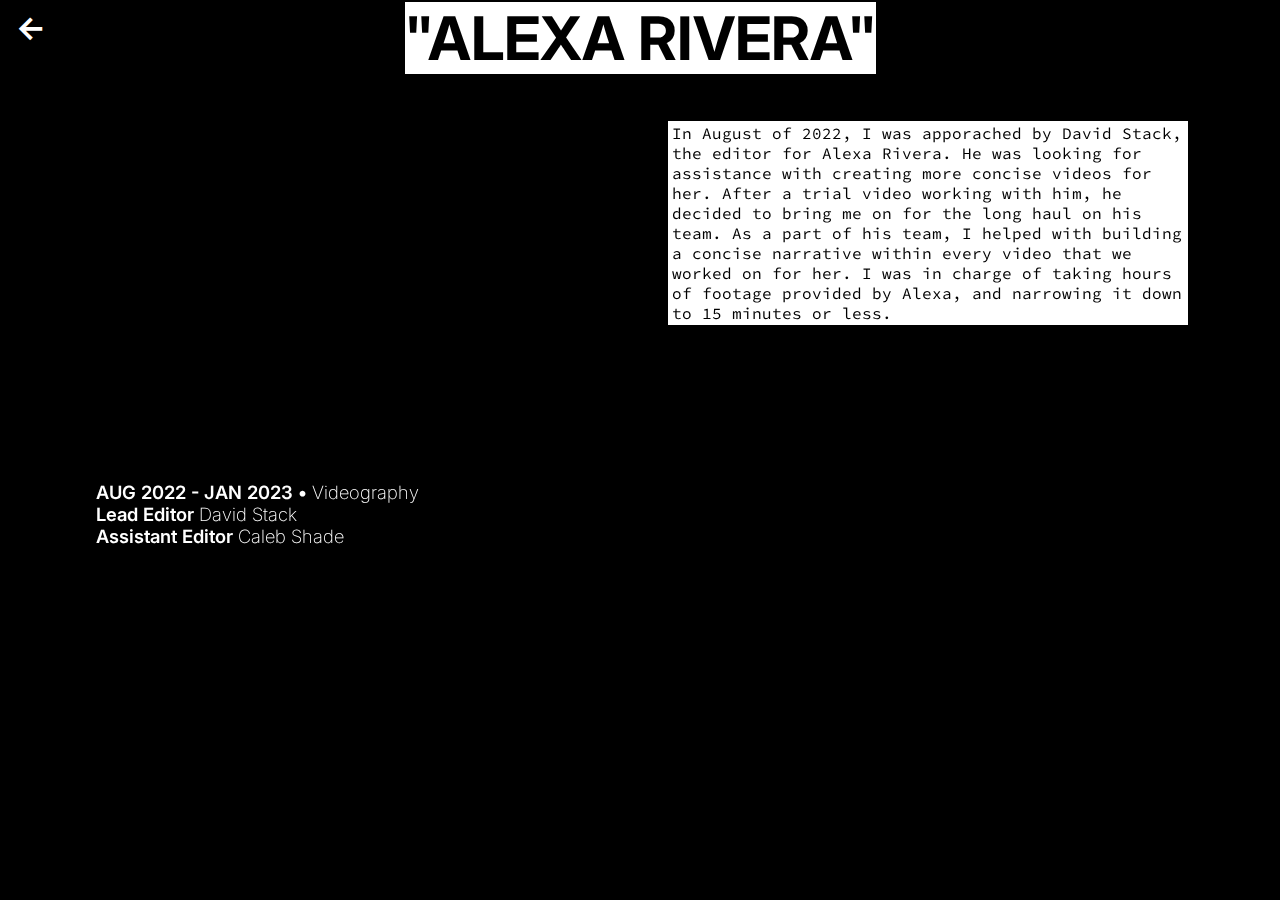
<file: pages/alexarivera.html>
<!DOCTYPE html>
<html lang="en">
<head>
    <meta charset="UTF-8">
    <meta http-equiv="X-UA-Compatible" content="IE=edge">
    <meta name="viewport" content="width=device-width, initial-scale=1.0">
        <!--Imports the font for website-->
        <link rel="preconnect" href="https://fonts.googleapis.com" />
        <link rel="preconnect" href="https://fonts.gstatic.com" crossorigin />
        <link
          href="https://fonts.googleapis.com/css2?family=Inter:wght@200;300;500;600&family=Source+Code+Pro&display=swap"
          rel="stylesheet"
        />
    
        <link rel="stylesheet" href="../style.css" />
    
    <title>CS - Alexa Rivera</title>
</head>
<body style="background-color: black;">
    <div style="position:absolute;" class="back">
        <h1 style="color:white;padding: 8px 16px;"><a href="../index.html" style="color:white;text-decoration: none;">&larr;</a></h1>
    </div>
    <div class="clientHeader">
        <h1 class="clientHeaderText">
        "ALEXA RIVERA"
        </h1>
    </div>
    <div class="clientBodyContainer">
        <iframe class="mainVideo" src="https://www.youtube.com/embed/aay3WI3MLmg" title="Minecraft LUCKY BLOCK Race" frameborder="0" allow="accelerometer; autoplay; clipboard-write; encrypted-media; gyroscope; picture-in-picture; web-share" allowfullscreen></iframe>
        <p class="clientBodyText bodyText">
            In August of 2022, I was apporached by David Stack, the editor for Alexa Rivera. He was looking for assistance with creating more concise videos for her. After a trial video working with him, he decided to bring me on for the long haul on his team. As a part of his team, I helped with building a concise narrative within every video that we worked on for her. I was in charge of taking hours of footage provided by Alexa, and narrowing it down to 15 minutes or less.
        </p>
        </div>
        <div class="extraInfoContainer">
            <p class="descText" style="color: white; font-weight: 600">
                AUG 2022 - JAN 2023 &bull;
                <span style="font-weight: 200">Videography</span><br>
                Lead Editor <span class="linkedinLink" style="font-weight: 200;"><a href="https://www.linkedin.com/in/david-stack-b3ab4a17a/" target="_blank" style="color:white;text-decoration: none;">David Stack</a></span><br>
                Assistant Editor <span class="linkedinLink" style="font-weight: 200;"><a href="https://www.linkedin.com/in/caleb-shade/" target="_blank" style="color:white;text-decoration: none;">Caleb Shade</a></span>
                </p>
        </div>
    <div class="clientExamplesContainer">
        <iframe class="displayVideo" src="https://www.youtube.com/embed/d9KrohsROpI" title="Minecraft Parkour Race" frameborder="0" allow="accelerometer; autoplay; clipboard-write; encrypted-media; gyroscope; picture-in-picture; web-share" allowfullscreen></iframe>
        <iframe class="displayVideo" src="https://www.youtube.com/embed/a9codZPpPUs" title="Minecraft, But Lava Rises Every Second..." frameborder="0" allow="accelerometer; autoplay; clipboard-write; encrypted-media; gyroscope; picture-in-picture; web-share" allowfullscreen></iframe>
        <iframe class="displayVideo" src="https://www.youtube.com/embed/X0gFE0nf2Os" title="Minecraft BATTLEDOME" frameborder="0" allow="accelerometer; autoplay; clipboard-write; encrypted-media; gyroscope; picture-in-picture; web-share" allowfullscreen></iframe>
        <iframe class="displayVideo" src="https://www.youtube.com/embed/VvPXx1_CANU" title="Minecraft HUNGER GAMES" frameborder="0" allow="accelerometer; autoplay; clipboard-write; encrypted-media; gyroscope; picture-in-picture; web-share" allowfullscreen></iframe>
    </div>
</body>
</html>
</file>
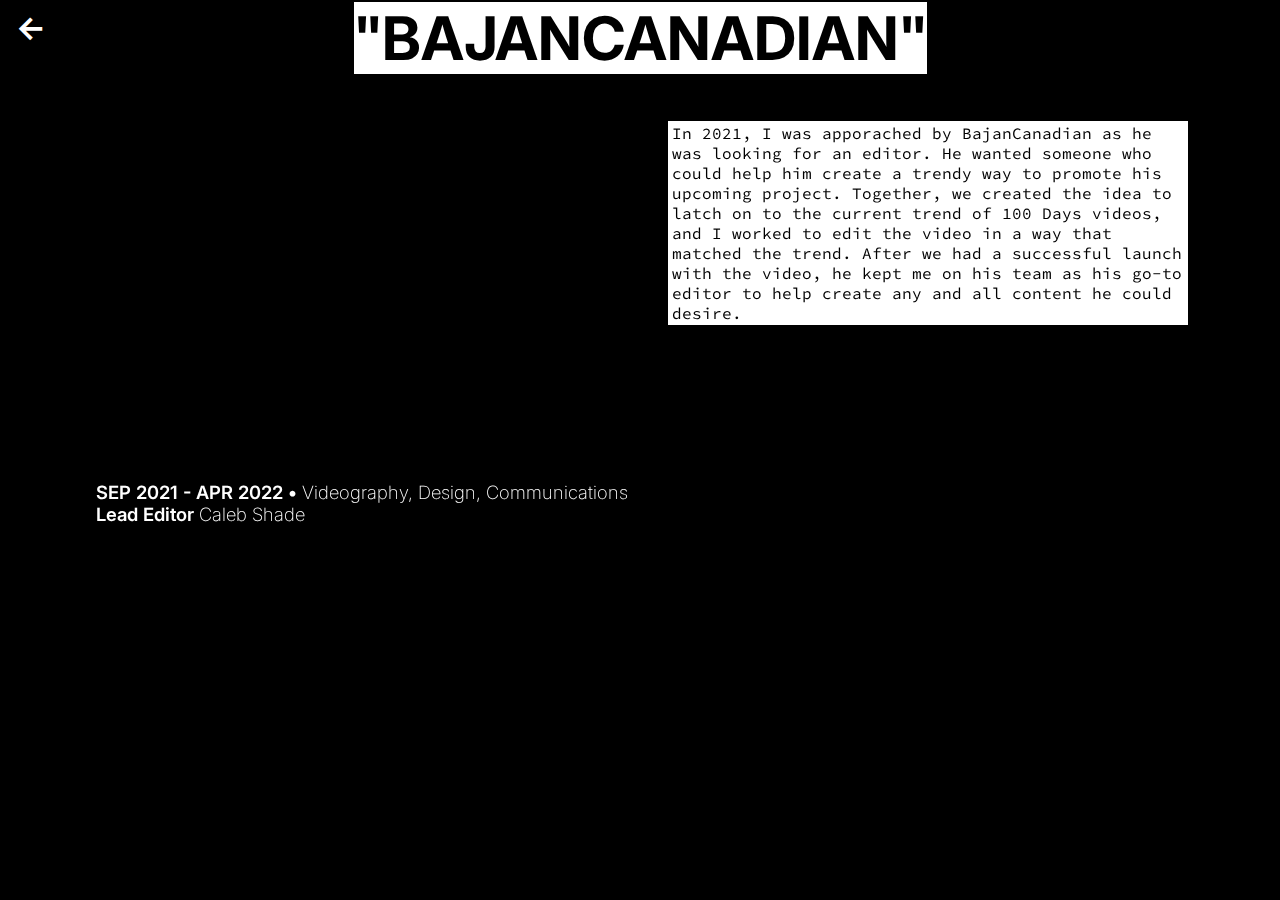
<file: pages/bajancanadian.html>
<!DOCTYPE html>
<html lang="en">
<head>
    <meta charset="UTF-8">
    <meta http-equiv="X-UA-Compatible" content="IE=edge">
    <meta name="viewport" content="width=device-width, initial-scale=1.0">
        <!--Imports the font for website-->
        <link rel="preconnect" href="https://fonts.googleapis.com" />
        <link rel="preconnect" href="https://fonts.gstatic.com" crossorigin />
        <link
          href="https://fonts.googleapis.com/css2?family=Inter:wght@200;300;500;600&family=Source+Code+Pro&display=swap"
          rel="stylesheet"
        />
    
        <link rel="stylesheet" href="../style.css" />
    
    <title>CS - BajanCanadian</title>
</head>
<body style="background-color: black;">
    <div style="position:absolute;" class="back">
        <h1 style="color:white;padding: 8px 16px;"><a href="../index.html" style="color:white;text-decoration: none;">&larr;</a></h1>
    </div>
    <div class="clientHeader">
        <h1 class="clientHeaderText">
        "BAJANCANADIAN"
        </h1>
    </div>
    <div class="clientBodyContainer">
        <iframe class="mainVideo" src="https://www.youtube.com/embed/6BTFG2RXUH8" title="Minecraft LUCKY BLOCK Race" frameborder="0" allow="accelerometer; autoplay; clipboard-write; encrypted-media; gyroscope; picture-in-picture; web-share" allowfullscreen></iframe>
        <p class="clientBodyText bodyText">
            In 2021, I was apporached by BajanCanadian as he was looking for an editor. He wanted someone who could help him create a trendy way to promote his upcoming project. Together, we created the idea to latch on to the current trend of 100 Days videos, and I worked to edit the video in a way that matched the trend. After we had a successful launch with the video, he kept me on his team as his go-to editor to help create any and all content he could desire.
        </p>
        </div>
        <div class="extraInfoContainer">
            <p class="descText" style="color: white; font-weight: 600">
                SEP 2021 - APR 2022 &bull;
                <span style="font-weight: 200"
                  >Videography, Design, Communications</span
                ><br>
                Lead Editor <span class="linkedinLink" style="font-weight: 200;"><a href="https://www.linkedin.com/in/caleb-shade/" target="_blank" style="color:white;text-decoration: none;">Caleb Shade</a></span>
                </p>
        </div>
    <div class="clientExamplesContainer">
        <iframe class="displayVideo" src="https://www.youtube.com/embed/_c5T5c-Ioe4" title="Minecraft Parkour Race" frameborder="0" allow="accelerometer; autoplay; clipboard-write; encrypted-media; gyroscope; picture-in-picture; web-share" allowfullscreen></iframe>
        <iframe class="displayVideo" src="https://www.youtube.com/embed/s2Zw_vAUCuU" title="Minecraft, But Lava Rises Every Second..." frameborder="0" allow="accelerometer; autoplay; clipboard-write; encrypted-media; gyroscope; picture-in-picture; web-share" allowfullscreen></iframe>
        <iframe class="displayVideo" src="https://www.youtube.com/embed/X6FjnOUpTHg" title="Minecraft BATTLEDOME" frameborder="0" allow="accelerometer; autoplay; clipboard-write; encrypted-media; gyroscope; picture-in-picture; web-share" allowfullscreen></iframe>
        <iframe class="displayVideo" src="https://www.youtube.com/embed/Z8gl8d-Sv-M" title="Minecraft HUNGER GAMES" frameborder="0" allow="accelerometer; autoplay; clipboard-write; encrypted-media; gyroscope; picture-in-picture; web-share" allowfullscreen></iframe>
    </div>
</body>
</html>
</file>
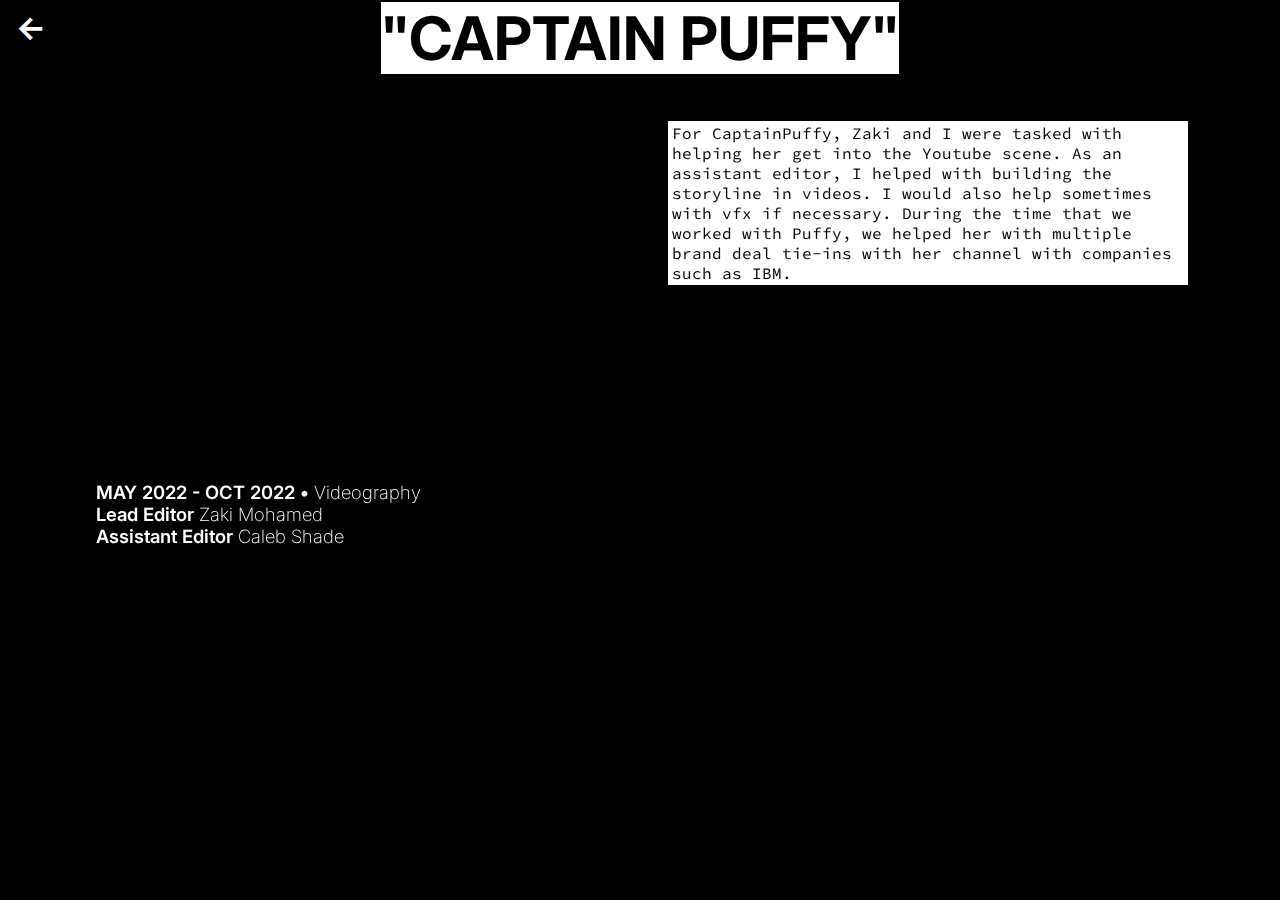
<file: pages/captainpuffy.html>
<!DOCTYPE html>
<html lang="en">
<head>
    <meta charset="UTF-8">
    <meta http-equiv="X-UA-Compatible" content="IE=edge">
    <meta name="viewport" content="width=device-width, initial-scale=1.0">
        <!--Imports the font for website-->
        <link rel="preconnect" href="https://fonts.googleapis.com" />
        <link rel="preconnect" href="https://fonts.gstatic.com" crossorigin />
        <link
          href="https://fonts.googleapis.com/css2?family=Inter:wght@200;300;500;600&family=Source+Code+Pro&display=swap"
          rel="stylesheet"
        />
    
        <link rel="stylesheet" href="../style.css" />
    
    <title>CS - Captain Puffy</title>
</head>
<body style="background-color: black;">
    <div style="position:absolute;" class="back">
        <h1 style="color:white;padding: 8px 16px;"><a href="../index.html" style="color:white;text-decoration: none;">&larr;</a></h1>
    </div>
    <div class="clientHeader">
        <h1 class="clientHeaderText">
        "CAPTAIN PUFFY"
        </h1>
    </div>
    <div class="clientBodyContainer">
        <iframe class="mainVideo" src="https://www.youtube.com/embed/X0jFVS6Od1Q" title="Minecraft LUCKY BLOCK Race" frameborder="0" allow="accelerometer; autoplay; clipboard-write; encrypted-media; gyroscope; picture-in-picture; web-share" allowfullscreen></iframe>
        <p class="clientBodyText bodyText">
            For CaptainPuffy, Zaki and I were tasked with helping her get into the Youtube scene. As an assistant editor, I helped with building the storyline in videos. I would also help sometimes with vfx if necessary. During the time that we worked with Puffy, we helped her with multiple brand deal tie-ins with her channel with companies such as IBM.
        </p>
        </div>
        <div class="extraInfoContainer">
            <p class="descText" style="color: white; font-weight: 600">
                MAY 2022 - OCT 2022 &bull;
                <span style="font-weight: 200">Videography</span><br>
                Lead Editor <span class="linkedinLink" style="font-weight: 200;"><a href="https://www.linkedin.com/in/zaki-mohamed-072149258/" target="_blank" style="color:white;text-decoration: none;">Zaki Mohamed</a></span><br>
                Assistant Editor <span class="linkedinLink" style="font-weight: 200;"><a href="https://www.linkedin.com/in/caleb-shade/" target="_blank" style="color:white;text-decoration: none;">Caleb Shade</a></span>
                </p>
        </div>
    <div class="clientExamplesContainer">
        <iframe class="displayVideo" src="https://www.youtube.com/embed/TzUwCyWSJmc" title="Minecraft Parkour Race" frameborder="0" allow="accelerometer; autoplay; clipboard-write; encrypted-media; gyroscope; picture-in-picture; web-share" allowfullscreen></iframe>
        <iframe class="displayVideo" src="https://www.youtube.com/embed/R7v0eHSlLQA" title="Minecraft, But Lava Rises Every Second..." frameborder="0" allow="accelerometer; autoplay; clipboard-write; encrypted-media; gyroscope; picture-in-picture; web-share" allowfullscreen></iframe>
        <iframe class="displayVideo" src="https://www.youtube.com/embed/7lS1xKz5nDE" title="Minecraft BATTLEDOME" frameborder="0" allow="accelerometer; autoplay; clipboard-write; encrypted-media; gyroscope; picture-in-picture; web-share" allowfullscreen></iframe>
        <iframe class="displayVideo" src="https://www.youtube.com/embed/SeP2pDLilcc" title="Minecraft HUNGER GAMES" frameborder="0" allow="accelerometer; autoplay; clipboard-write; encrypted-media; gyroscope; picture-in-picture; web-share" allowfullscreen></iframe>
    </div>
</body>
</html>
</file>
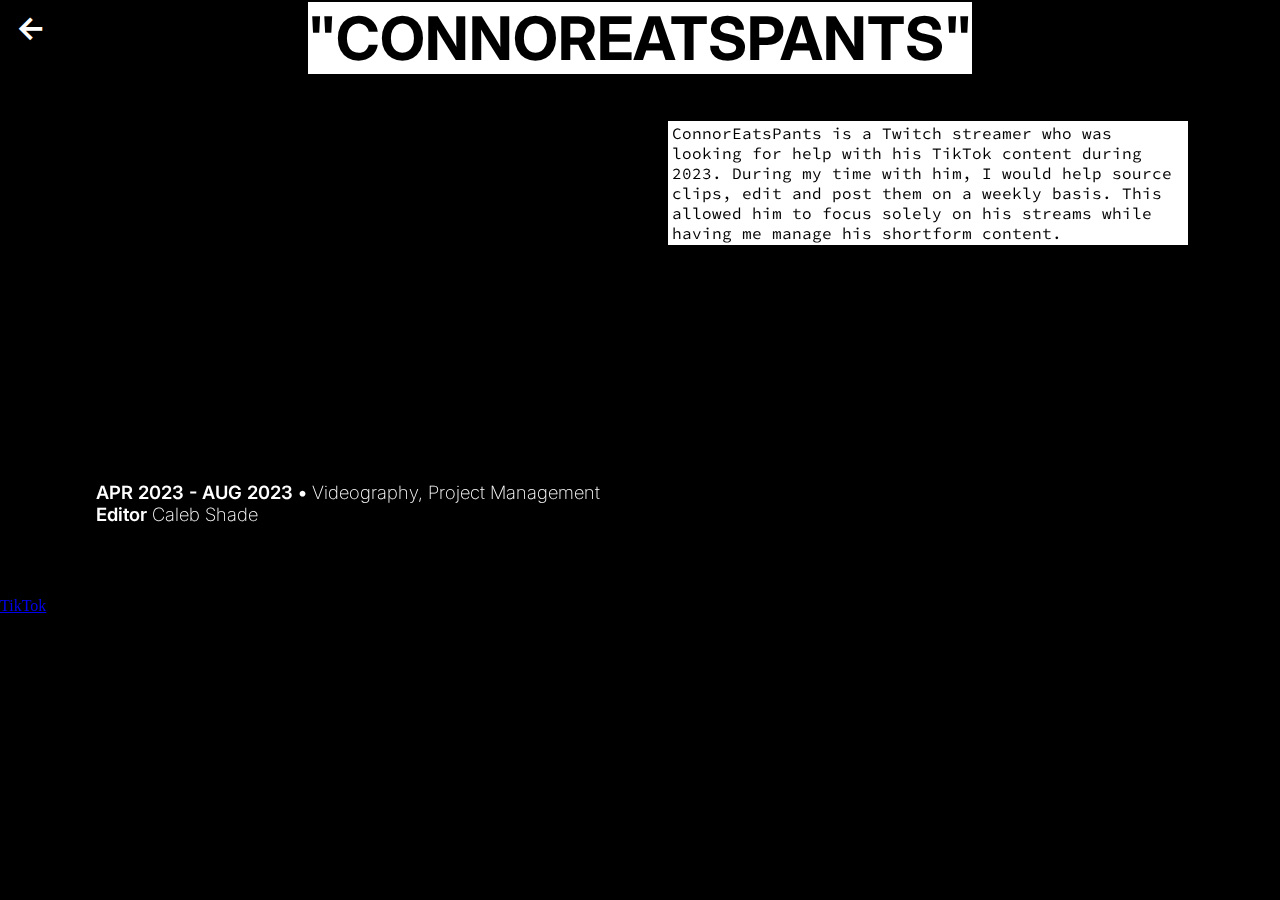
<file: pages/connoreatspants.html>
<!DOCTYPE html>
<html lang="en">
  <head>
    <meta charset="UTF-8" />
    <meta http-equiv="X-UA-Compatible" content="IE=edge" />
    <meta name="viewport" content="width=device-width, initial-scale=1.0" />
    <!--Imports the font for website-->
    <link rel="preconnect" href="https://fonts.googleapis.com" />
    <link rel="preconnect" href="https://fonts.gstatic.com" crossorigin />
    <link
      href="https://fonts.googleapis.com/css2?family=Inter:wght@200;300;500;600&family=Source+Code+Pro&display=swap"
      rel="stylesheet"
    />

    <link rel="stylesheet" href="../style.css" />

    <title>CS - ConnorEatsPants</title>
  </head>
  <body style="background-color: black">
    <div style="position: absolute" class="back">
      <h1 style="color: white; padding: 8px 16px">
        <a href="../index.html" style="color: white; text-decoration: none"
          >&larr;</a
        >
      </h1>
    </div>
    <div class="clientHeader">
      <h1 class="clientHeaderText">"CONNOREATSPANTS"</h1>
    </div>
    <div class="clientBodyContainer">
      <iframe
        class="mainVideo"
        src="https://www.youtube.com/embed/aLJ9C_NFtok"
        title="Connor Tells A Kid That His Dad Is Wrong"
        frameborder="0"
        allow="accelerometer; autoplay; clipboard-write; encrypted-media; gyroscope; picture-in-picture; web-share"
        allowfullscreen
      ></iframe>
      <p class="clientBodyText bodyText">
        ConnorEatsPants is a Twitch streamer who was looking for help with his
        TikTok content during 2023. During my time with him, I would help source
        clips, edit and post them on a weekly basis. This allowed him to focus
        solely on his streams while having me manage his shortform content.
      </p>
    </div>
    <div class="extraInfoContainer">
      <p class="descText" style="color: white; font-weight: 600">
        APR 2023 - AUG 2023 &bull;
        <span style="font-weight: 200">Videography, Project Management</span
        ><br />
        Editor
        <span class="linkedinLink" style="font-weight: 200"
          ><a
            href="https://www.linkedin.com/in/caleb-shade/"
            target="_blank"
            style="color: white; text-decoration: none"
            >Caleb Shade</a
          ></span
        >
      </p>
    </div>
    <div class="clientExamplesContainer">
      <blockquote
        class="tiktok-embed"
        cite="https://www.tiktok.com"
        data-embed-type="curated"
        data-video-id-list="7228068706574716202,7228748979964628267,7239237888444042538,7231304629609565486, 7224564811760176426"
        data-embed-from="embed_page"
        style="max-width: 780px; min-width: 325px"
      >
        <section>
          <a target="_blank" href="https://www.tiktok.com?refer=embed_page"
            >TikTok</a
          >
        </section>
      </blockquote>
      <script async src="https://www.tiktok.com/embed.js"></script>
    </div>
  </body>
</html>
</file>
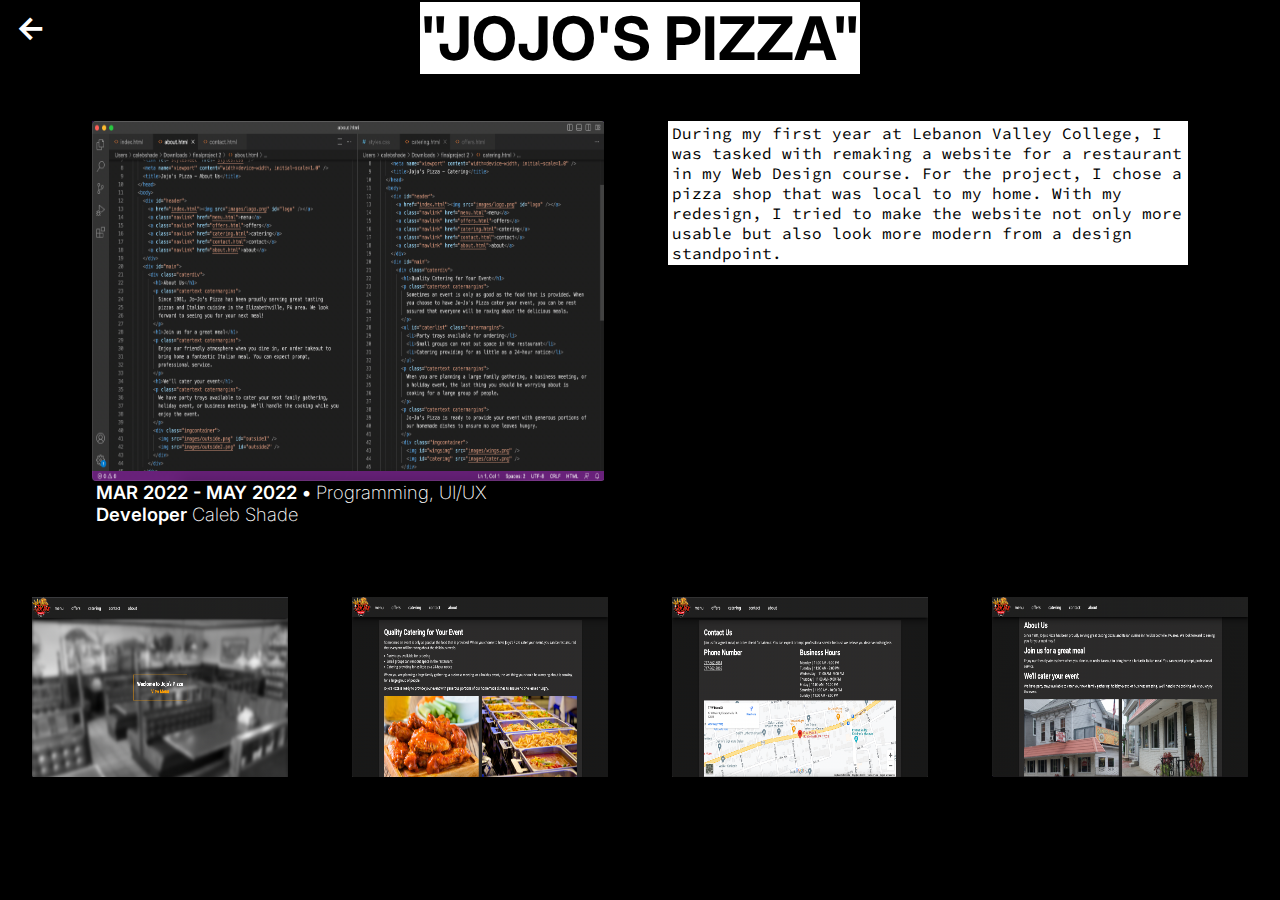
<file: pages/jojos.html>
<!DOCTYPE html>
<html lang="en">
<head>
    <meta charset="UTF-8">
    <meta http-equiv="X-UA-Compatible" content="IE=edge">
    <meta name="viewport" content="width=device-width, initial-scale=1.0">
        <!--Imports the font for website-->
        <link rel="preconnect" href="https://fonts.googleapis.com" />
        <link rel="preconnect" href="https://fonts.gstatic.com" crossorigin />
        <link
          href="https://fonts.googleapis.com/css2?family=Inter:wght@200;300;500;600&family=Source+Code+Pro&display=swap"
          rel="stylesheet"
        />
    
        <link rel="stylesheet" href="../style.css" />
    
    <title>CS - JoJo's Pizza</title>
</head>
<body style="background-color: black;">
    <div style="position:absolute;" class="back">
        <h1 style="color:white;padding: 8px 16px;"><a href="../index.html" style="color:white;text-decoration: none;">&larr;</a></h1>
    </div>
    <div class="clientHeader">
        <h1 class="clientHeaderText">
        "JOJO'S PIZZA"
        </h1>
    </div>
    <div class="clientBodyContainer">
        <img class="mainVideo" src="../assets/j5.png" />
        <p class="clientBodyText bodyText">
            During my first year at Lebanon Valley College, I was tasked with remaking a website for a restaurant in my Web Design course. For the project, I chose a pizza shop that was local to my home. With my redesign, I tried to make the website not only more usable but also look more modern from a design standpoint.
        </p>
        </div>
        <div class="extraInfoContainer">
            <p class="descText" style="font-weight: 600">
                MAR 2022 - MAY 2022 &bull;
                <span style="font-weight: 200"
                  >Programming, UI/UX </span
                ><br>
                Developer <span class="linkedinLink" style="font-weight: 200;"><a href="https://www.linkedin.com/in/caleb-shade/" target="_blank" style="color:white;text-decoration: none;">Caleb Shade</a></span>
                </p>
        </div>
    <div class="clientExamplesContainer">
        <img class="displayVideo" src="../assets/j1.png" />
        <img class="displayVideo" src="../assets/j2.png" />
        <img class="displayVideo" src="../assets/j3.png" />
        <img class="displayVideo" src="../assets/j4.png" />
    </div>
</body>
</html>
</file>
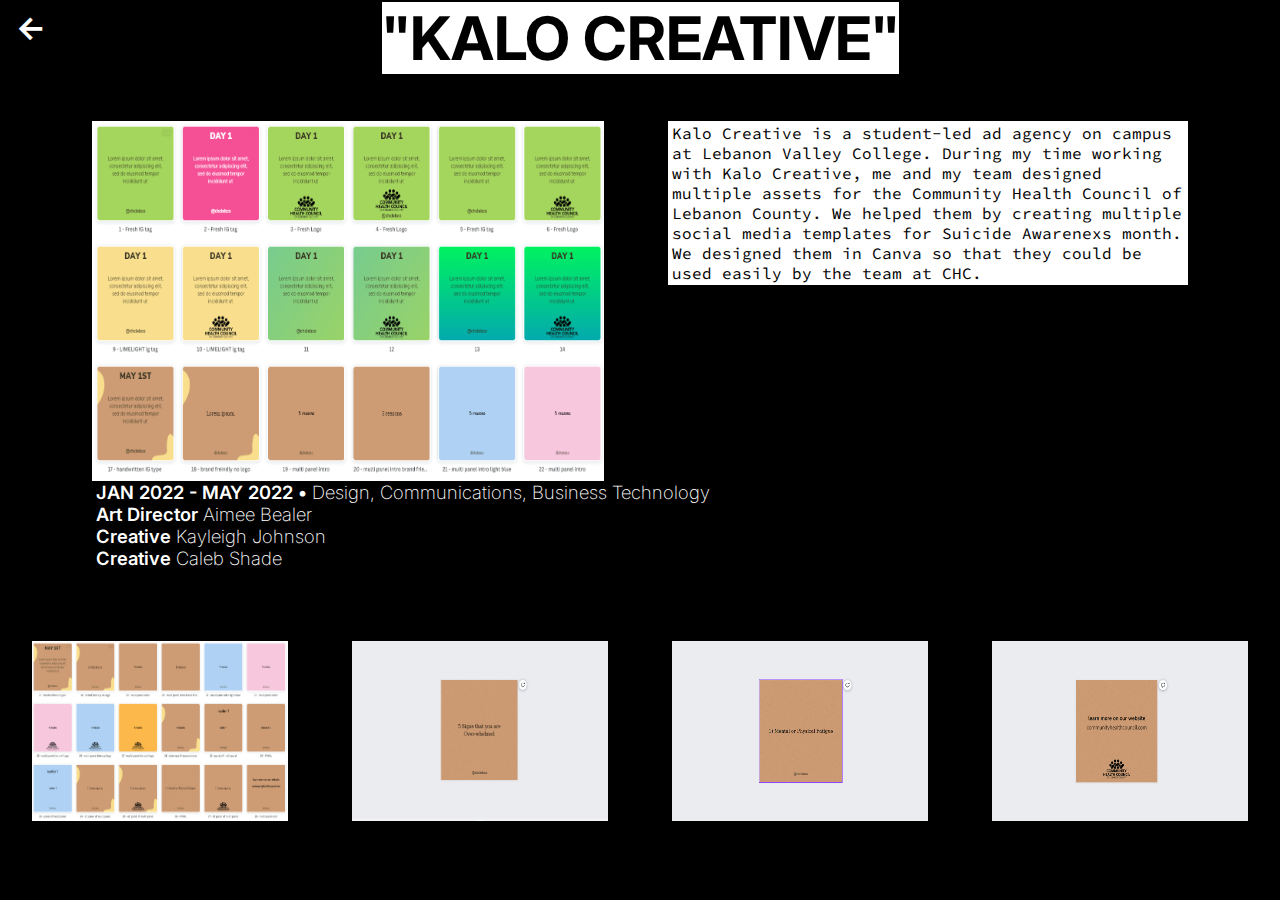
<file: pages/kalo.html>
<!DOCTYPE html>
<html lang="en">
<head>
    <meta charset="UTF-8">
    <meta http-equiv="X-UA-Compatible" content="IE=edge">
    <meta name="viewport" content="width=device-width, initial-scale=1.0">
        <!--Imports the font for website-->
        <link rel="preconnect" href="https://fonts.googleapis.com" />
        <link rel="preconnect" href="https://fonts.gstatic.com" crossorigin />
        <link
          href="https://fonts.googleapis.com/css2?family=Inter:wght@200;300;500;600&family=Source+Code+Pro&display=swap"
          rel="stylesheet"
        />
    
        <link rel="stylesheet" href="../style.css" />
    
    <title>CS - Kalo Creative</title>
</head>
<body style="background-color: black;">
    <div style="position:absolute;" class="back">
        <h1 style="color:white;padding: 8px 16px;"><a href="../index.html" style="color:white;text-decoration: none;">&larr;</a></h1>
    </div>
    <div class="clientHeader">
        <h1 class="clientHeaderText">
        "KALO CREATIVE"
        </h1>
    </div>
    <div class="clientBodyContainer">
        <img class="mainVideo" src="../assets/k3.png" />
        <p class="clientBodyText bodyText">
            Kalo Creative is a student-led ad agency on campus at Lebanon Valley College. During my time working with Kalo Creative, me and my team designed multiple assets for the Community Health Council of Lebanon County. We helped them by creating multiple social media templates for Suicide Awarenexs month. We designed them in Canva so that they could be used easily by the team at CHC.
        </p>
        </div>
        <div class="extraInfoContainer">
            <p class="descText" style="color: white; font-weight: 600">
                JAN 2022 - MAY 2022 &bull;
                <span style="font-weight: 200">Design, Communications, Business Technology</span><br>
                Art Director <span class="linkedinLink" style="font-weight: 200;"><a href="https://www.linkedin.com/in/aimee-bealer-b7aaab1ba/" target="_blank" style="color:white;text-decoration: none;">Aimee Bealer</a></span><br>
                Creative <span class="linkedinLink" style="font-weight: 200;"><a href="https://www.linkedin.com/in/kayleigh-johnson/" target="_blank" style="color:white;text-decoration: none;">Kayleigh Johnson</a></span><br>
                Creative <span class="linkedinLink" style="font-weight: 200;"><a href="https://www.linkedin.com/in/caleb-shade/" target="_blank" style="color:white;text-decoration: none;">Caleb Shade</a></span>
                </p>
        </div>
    <div class="clientExamplesContainer">
        <img class="displayVideo" src="../assets/k5.png" />
        <img class="displayVideo" src="../assets/k2.png" />
        <img class="displayVideo" src="../assets/k1.png" />
        <img class="displayVideo" src="../assets/k4.png" />
    </div>
</body>
</html>
</file>
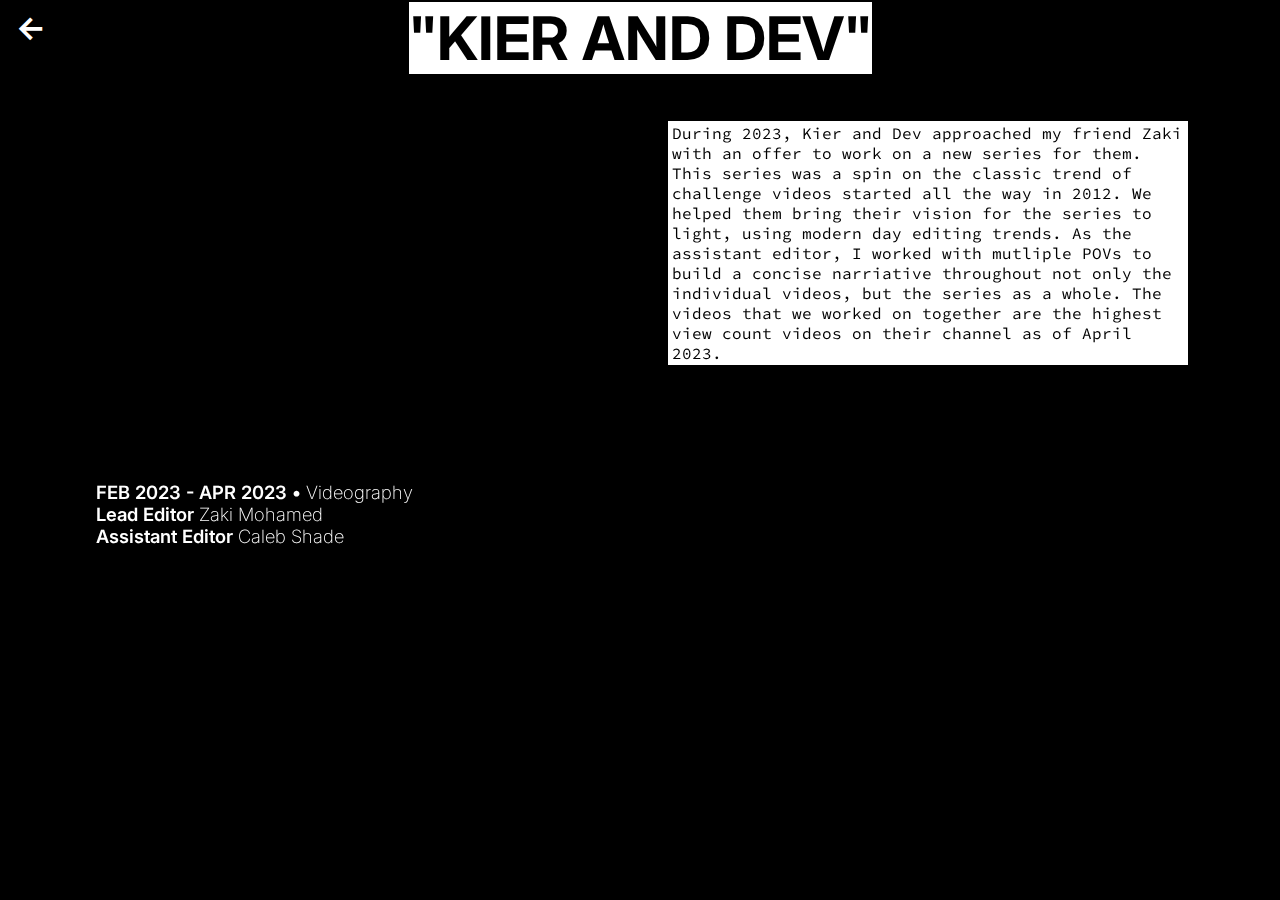
<file: pages/kieranddev.html>
<!DOCTYPE html>
<html lang="en">
<head>
    <meta charset="UTF-8">
    <meta http-equiv="X-UA-Compatible" content="IE=edge">
    <meta name="viewport" content="width=device-width, initial-scale=1.0">
        <!--Imports the font for website-->
        <link rel="preconnect" href="https://fonts.googleapis.com" />
        <link rel="preconnect" href="https://fonts.gstatic.com" crossorigin />
        <link
          href="https://fonts.googleapis.com/css2?family=Inter:wght@200;300;500;600&family=Source+Code+Pro&display=swap"
          rel="stylesheet"
        />
    
        <link rel="stylesheet" href="../style.css" />
    
    <title>CS - Kier and Dev</title>
</head>
<body style="background-color: black;">
    <div style="position:absolute;" class="back">
        <h1 style="color:white;padding: 8px 16px;"><a href="../index.html" style="color:white;text-decoration: none;">&larr;</a></h1>
    </div>
    <div class="clientHeader">
        <h1 class="clientHeaderText">
        "KIER AND DEV"
        </h1>
    </div>
    <div class="clientBodyContainer">
        <iframe class="mainVideo" src="https://www.youtube.com/embed/IbBAr68LKhU" title="Minecraft LUCKY BLOCK Race" frameborder="0" allow="accelerometer; autoplay; clipboard-write; encrypted-media; gyroscope; picture-in-picture; web-share" allowfullscreen></iframe>
        <p class="clientBodyText bodyText">
            During 2023, Kier and Dev approached my friend Zaki with an offer to work on a new series for them. This series was a spin on the classic trend of challenge videos started all the way in 2012. We helped them bring their vision for the series to light, using modern day editing trends. As the assistant editor, I worked with mutliple POVs to build a concise narriative throughout not only the individual videos, but the series as a whole. The videos that we worked on together are the highest view count videos on their channel as of April 2023.
        </p>
        </div>
        <div class="extraInfoContainer">
            <p class="descText" style="color: white; font-weight: 600">
                FEB 2023 - APR 2023 &bull;
                <span style="font-weight: 200">Videography</span><br>
                Lead Editor <span class="linkedinLink" style="font-weight: 200;"><a href="https://www.linkedin.com/in/zaki-mohamed-072149258/" target="_blank" style="color:white;text-decoration: none;">Zaki Mohamed</a></span><br>
                Assistant Editor <span class="linkedinLink" style="font-weight: 200;"><a href="https://www.linkedin.com/in/caleb-shade/" target="_blank" style="color:white;text-decoration: none;">Caleb Shade</a></span>
                </p>
        </div>
    <div class="clientExamplesContainer">
        <iframe class="displayVideo" src="https://www.youtube.com/embed/DqiFkKLVv6I" title="Minecraft Parkour Race" frameborder="0" allow="accelerometer; autoplay; clipboard-write; encrypted-media; gyroscope; picture-in-picture; web-share" allowfullscreen></iframe>
        <iframe class="displayVideo" src="https://www.youtube.com/embed/UHKIHWFKV-A" title="Minecraft, But Lava Rises Every Second..." frameborder="0" allow="accelerometer; autoplay; clipboard-write; encrypted-media; gyroscope; picture-in-picture; web-share" allowfullscreen></iframe>
        <iframe class="displayVideo" src="https://www.youtube.com/embed/eKETAVIXW9o" title="Minecraft BATTLEDOME" frameborder="0" allow="accelerometer; autoplay; clipboard-write; encrypted-media; gyroscope; picture-in-picture; web-share" allowfullscreen></iframe>
        <iframe class="displayVideo" src="https://www.youtube.com/embed/GyppJzAMcwg" title="Minecraft HUNGER GAMES" frameborder="0" allow="accelerometer; autoplay; clipboard-write; encrypted-media; gyroscope; picture-in-picture; web-share" allowfullscreen></iframe>
    </div>
</body>
</html>
</file>
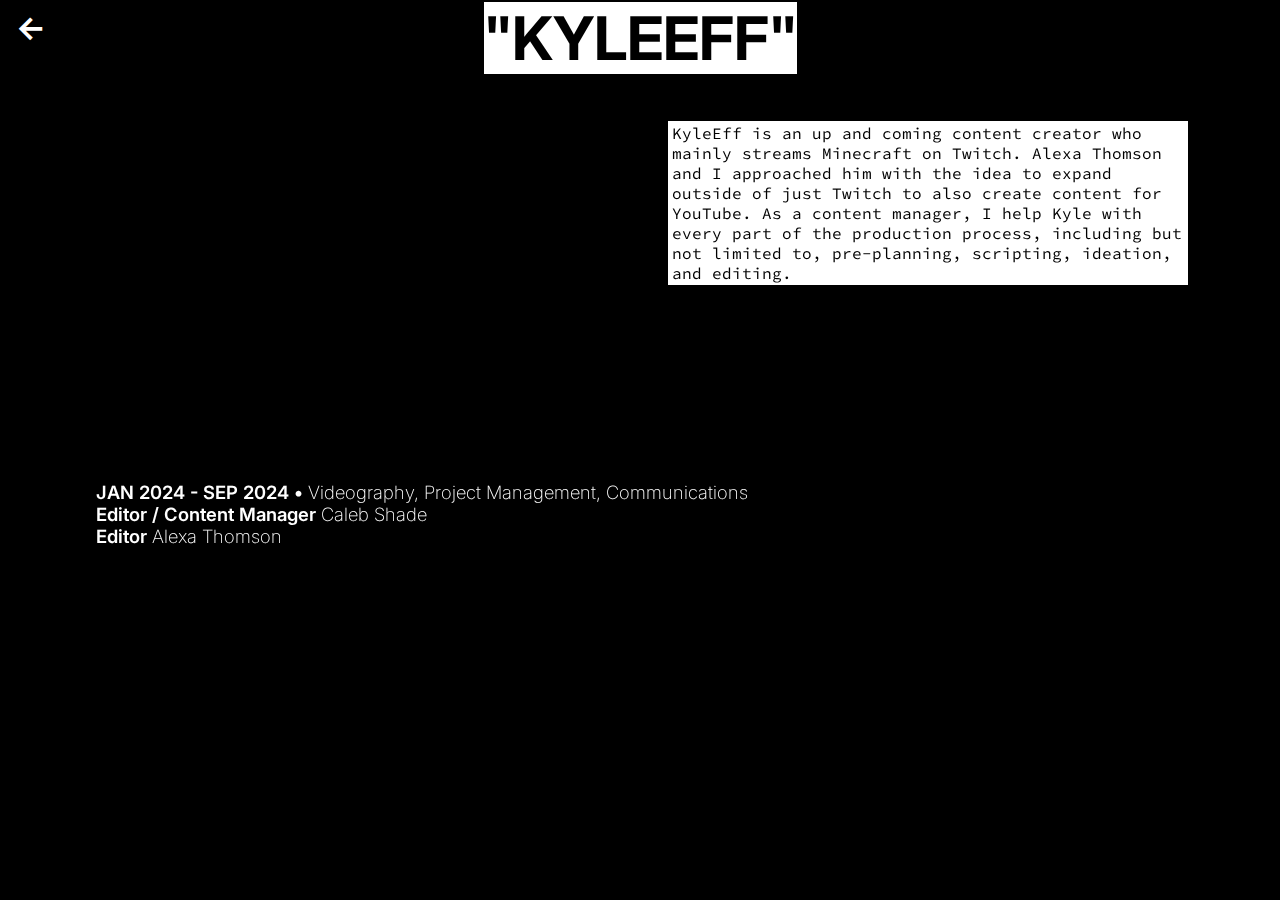
<file: pages/kyleeff.html>
<!DOCTYPE html>
<html lang="en">
  <head>
    <meta charset="UTF-8" />
    <meta http-equiv="X-UA-Compatible" content="IE=edge" />
    <meta name="viewport" content="width=device-width, initial-scale=1.0" />
    <!--Imports the font for website-->
    <link rel="preconnect" href="https://fonts.googleapis.com" />
    <link rel="preconnect" href="https://fonts.gstatic.com" crossorigin />
    <link
      href="https://fonts.googleapis.com/css2?family=Inter:wght@200;300;500;600&family=Source+Code+Pro&display=swap"
      rel="stylesheet"
    />

    <link rel="stylesheet" href="../style.css" />

    <title>CS - KyleEff</title>
  </head>
  <body style="background-color: black">
    <div style="position: absolute" class="back">
      <h1 style="color: white; padding: 8px 16px">
        <a href="../index.html" style="color: white; text-decoration: none"
          >&larr;</a
        >
      </h1>
    </div>
    <div class="clientHeader">
      <h1 class="clientHeaderText">"KYLEEFF"</h1>
    </div>
    <div class="clientBodyContainer">
      <iframe
        class="mainVideo"
        src="https://www.youtube.com/embed/Pb_geKGK4kc"
        title="Minecraft, but We Race To Unlock Chunks"
        frameborder="0"
        allow="accelerometer; autoplay; clipboard-write; encrypted-media; gyroscope; picture-in-picture; web-share"
        allowfullscreen
      ></iframe>
      <p class="clientBodyText bodyText">
        KyleEff is an up and coming content creator who mainly streams Minecraft on Twitch. Alexa Thomson and I approached him with the idea to expand outside of just Twitch to also create content for YouTube. As a content manager, I help Kyle with every part of the production process, including but not limited to, pre-planning, scripting, ideation, and editing. 
      </p>
    </div>
    <div class="extraInfoContainer">
      <p class="descText" style="color: white; font-weight: 600">
        JAN 2024 - SEP 2024 &bull;
        <span style="font-weight: 200">Videography, Project Management, Communications</span
        ><br />
        Editor / Content Manager
        <span class="linkedinLink" style="font-weight: 200"
          ><a
            href="https://www.linkedin.com/in/caleb-shade/"
            target="_blank"
            style="color: white; text-decoration: none"
            >Caleb Shade</a
          ></span
        >
        <br />
        Editor
        <span class="linkedinLink" style="font-weight: 200"
          ><a
            href="https://www.linkedin.com/in/alexa-thomson-867518282"
            target="_blank"
            style="color: white; text-decoration: none"
            >Alexa Thomson</a
          ></span
        >
      </p>
    </div>
    <div class="clientExamplesContainer">
      <iframe class="displayVideo" src="https://www.youtube.com/embed/3UB0xqvSKIg" title="Minecraft Parkour Race" frameborder="0" allow="accelerometer; autoplay; clipboard-write; encrypted-media; gyroscope; picture-in-picture; web-share" allowfullscreen></iframe>
      <iframe class="displayVideo" src="https://www.youtube.com/embed/iluegCj_G4s" title="Minecraft, But Lava Rises Every Second..." frameborder="0" allow="accelerometer; autoplay; clipboard-write; encrypted-media; gyroscope; picture-in-picture; web-share" allowfullscreen></iframe>
      <iframe class="displayVideo" src="https://www.youtube.com/embed/6QqPmBrVyos" title="Minecraft BATTLEDOME" frameborder="0" allow="accelerometer; autoplay; clipboard-write; encrypted-media; gyroscope; picture-in-picture; web-share" allowfullscreen></iframe>
      <iframe class="displayVideo" src="https://www.youtube.com/embed/Al4NzsJw7dA" title="Minecraft HUNGER GAMES" frameborder="0" allow="accelerometer; autoplay; clipboard-write; encrypted-media; gyroscope; picture-in-picture; web-share" allowfullscreen></iframe>
    </div>
  </body>
</html>
</file>
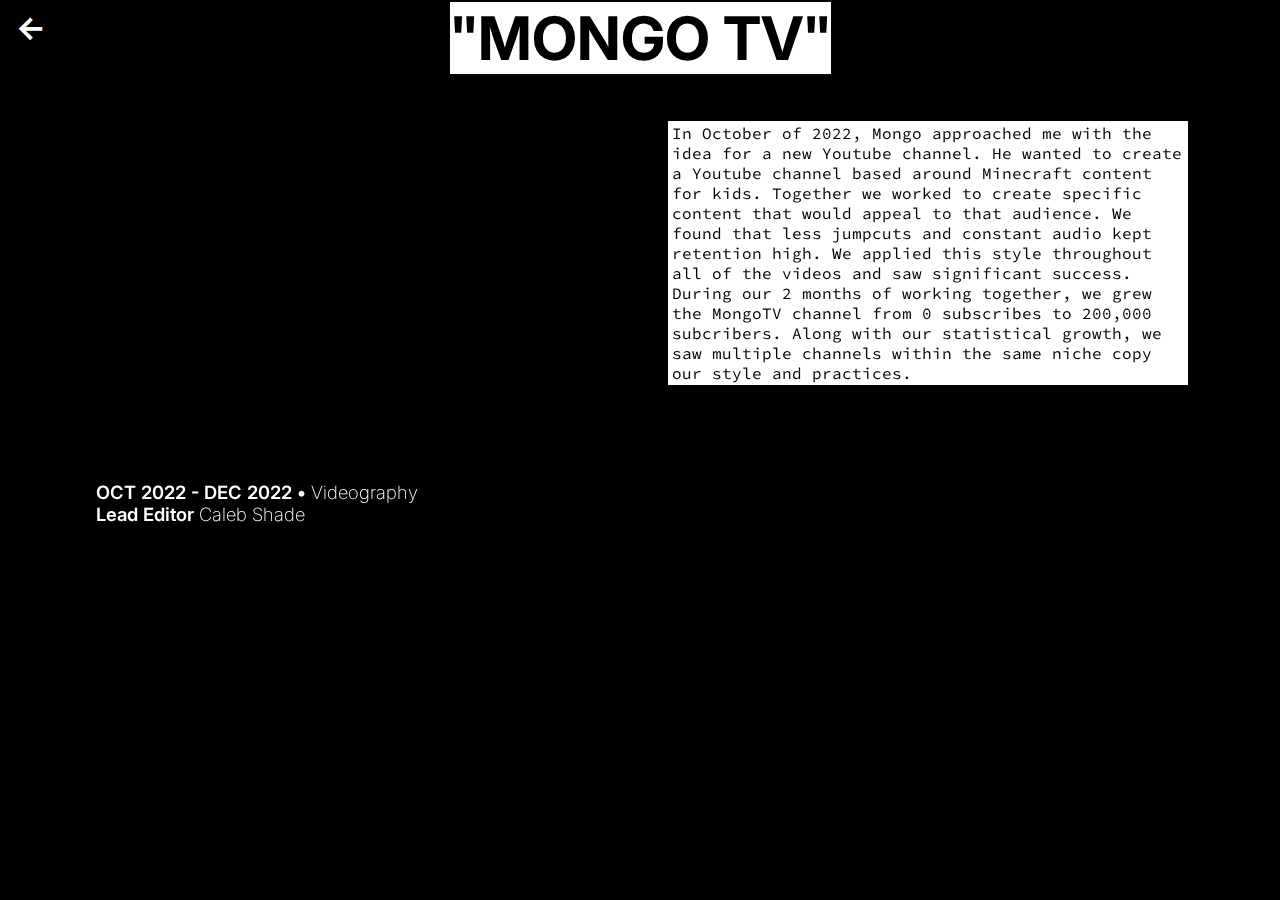
<file: pages/mongotv.html>
<!DOCTYPE html>
<html lang="en">
<head>
    <meta charset="UTF-8">
    <meta http-equiv="X-UA-Compatible" content="IE=edge">
    <meta name="viewport" content="width=device-width, initial-scale=1.0">
        <!--Imports the font for website-->
        <link rel="preconnect" href="https://fonts.googleapis.com" />
        <link rel="preconnect" href="https://fonts.gstatic.com" crossorigin />
        <link
          href="https://fonts.googleapis.com/css2?family=Inter:wght@200;300;500;600&family=Source+Code+Pro&display=swap"
          rel="stylesheet"
        />
    
        <link rel="stylesheet" href="../style.css" />
    
    <title>CS - Mongo TV</title>
</head>
<body style="background-color: black;">
    <div style="position:absolute;" class="back">
        <h1 style="color:white;padding: 8px 16px;"><a href="../index.html" style="color:white;text-decoration: none;">&larr;</a></h1>
    </div>
    <div class="clientHeader">
        <h1 class="clientHeaderText">
        "MONGO TV"
        </h1>
    </div>
    <div class="clientBodyContainer">
        <iframe class="mainVideo" src="https://www.youtube.com/embed/S6SarDZgbgY" title="Minecraft LUCKY BLOCK Race" frameborder="0" allow="accelerometer; autoplay; clipboard-write; encrypted-media; gyroscope; picture-in-picture; web-share" allowfullscreen></iframe>
        <p class="clientBodyText bodyText">
            In October of 2022, Mongo approached me with the idea for a new Youtube channel. He wanted to create a Youtube channel based around Minecraft content for kids. Together we worked to create specific content that would appeal to that audience. We found that less jumpcuts and constant audio kept retention high. We applied this style throughout all of the videos and saw significant success. During our 2 months of working together, we grew the MongoTV channel from 0 subscribes to 200,000 subcribers. Along with our statistical growth, we saw multiple channels within the same niche copy our style and practices.
        </p></div>
        <div class="extraInfoContainer">
            <p class="descText" style="color: white; font-weight: 600">
                OCT 2022 - DEC 2022 &bull;
                <span style="font-weight: 200">Videography</span><br>
                Lead Editor <span class="linkedinLink" style="font-weight: 200;"><a href="https://www.linkedin.com/in/caleb-shade/" target="_blank" style="color:white;text-decoration: none;">Caleb Shade</a></span>
                </p>
        </div>
    <div class="clientExamplesContainer">
        <iframe class="displayVideo" src="https://www.youtube.com/embed/yfVZrthwSwE" title="Minecraft Parkour Race" frameborder="0" allow="accelerometer; autoplay; clipboard-write; encrypted-media; gyroscope; picture-in-picture; web-share" allowfullscreen></iframe>
        <iframe class="displayVideo" src="https://www.youtube.com/embed/OwWsxJQj_5Y" title="Minecraft, But Lava Rises Every Second..." frameborder="0" allow="accelerometer; autoplay; clipboard-write; encrypted-media; gyroscope; picture-in-picture; web-share" allowfullscreen></iframe>
        <iframe class="displayVideo" src="https://www.youtube.com/embed/AJj_qfoSzBE" title="Minecraft BATTLEDOME" frameborder="0" allow="accelerometer; autoplay; clipboard-write; encrypted-media; gyroscope; picture-in-picture; web-share" allowfullscreen></iframe>
        <iframe class="displayVideo" src="https://www.youtube.com/embed/CGGAUTedVRI" title="Minecraft HUNGER GAMES" frameborder="0" allow="accelerometer; autoplay; clipboard-write; encrypted-media; gyroscope; picture-in-picture; web-share" allowfullscreen></iframe>
    </div>
</body>
</html>
</file>
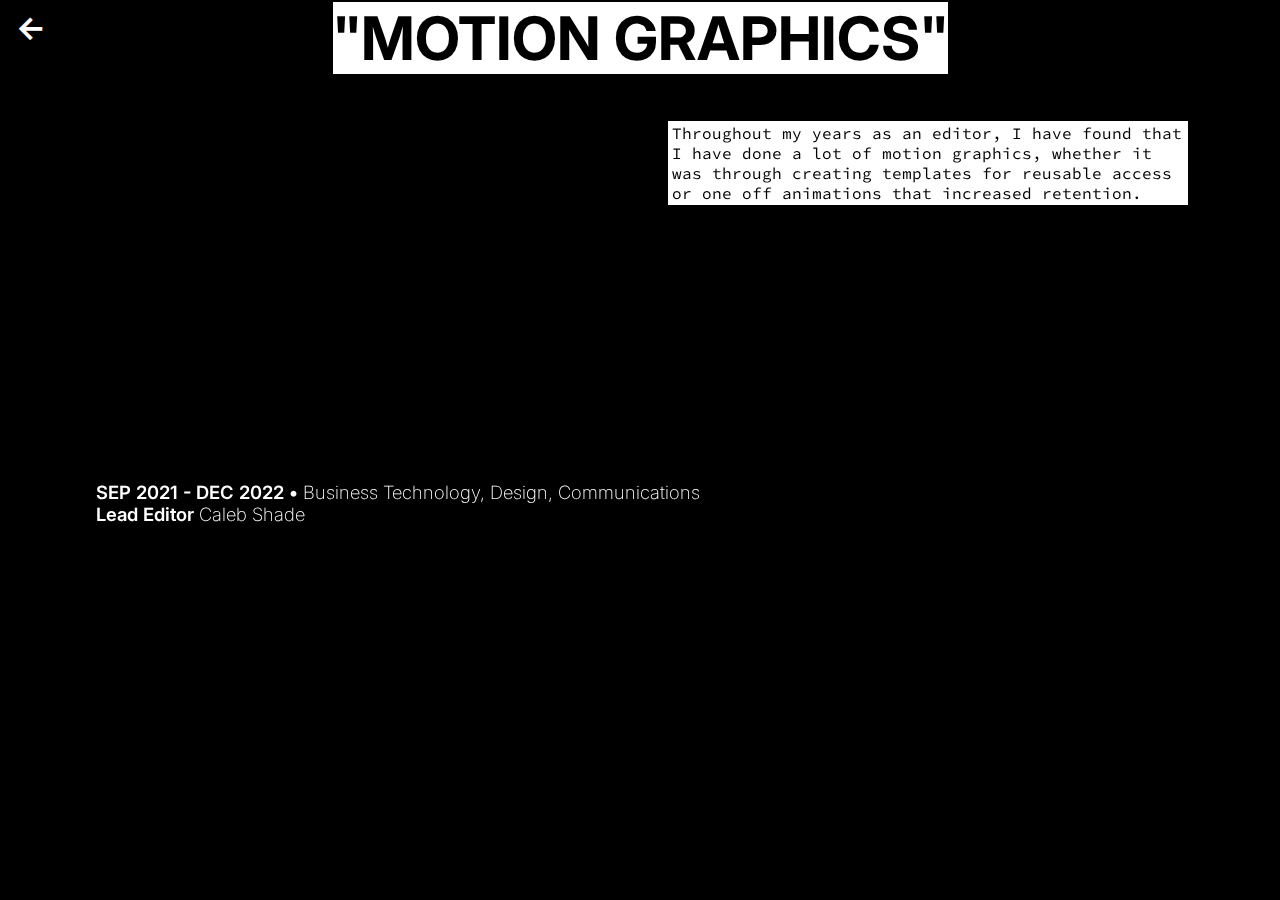
<file: pages/motion.html>
<!DOCTYPE html>
<html lang="en">
<head>
    <meta charset="UTF-8">
    <meta http-equiv="X-UA-Compatible" content="IE=edge">
    <meta name="viewport" content="width=device-width, initial-scale=1.0">
        <!--Imports the font for website-->
        <link rel="preconnect" href="https://fonts.googleapis.com" />
        <link rel="preconnect" href="https://fonts.gstatic.com" crossorigin />
        <link
          href="https://fonts.googleapis.com/css2?family=Inter:wght@200;300;500;600&family=Source+Code+Pro&display=swap"
          rel="stylesheet"
        />
    
        <link rel="stylesheet" href="../style.css" />
    
    <title>CS - Motion Graphics</title>
</head>
<body style="background-color: black;">
    <div style="position:absolute;" class="back">
        <h1 style="color:white;padding: 8px 16px;"><a href="../index.html" style="color:white;text-decoration: none;">&larr;</a></h1>
    </div>
    <div class="clientHeader">
        <h1 class="clientHeaderText">
        "MOTION GRAPHICS"
        </h1>
    </div>
    <div class="clientBodyContainer">
        <iframe class="mainVideo" src="https://www.youtube.com/embed/zgLTPjR-0qE" title="Minecraft LUCKY BLOCK Race" frameborder="0" allow="accelerometer; autoplay; clipboard-write; encrypted-media; gyroscope; picture-in-picture; web-share" allowfullscreen></iframe>
        <p class="clientBodyText bodyText">
            Throughout my years as an editor, I have found that I have done a lot of motion graphics, whether it was through creating templates for reusable access or one off animations that increased retention. 
            </p>
        </div>
        <div class="extraInfoContainer">
            <p class="descText" style="color: white; font-weight: 600">
                SEP 2021 - DEC 2022 &bull;
                <span style="font-weight: 200"
                  >Business Technology, Design, Communications</span
                ><br>
                Lead Editor <span class="linkedinLink" style="font-weight: 200;"><a href="https://www.linkedin.com/in/caleb-shade/" target="_blank" style="color:white;text-decoration: none;">Caleb Shade</a></span>
                </p>
        </div>
    <div class="clientExamplesContainer">
        <iframe class="displayVideo" src="https://www.youtube.com/embed/xFf-Pb7ReEo" title="Minecraft Parkour Race" frameborder="0" allow="accelerometer; autoplay; clipboard-write; encrypted-media; gyroscope; picture-in-picture; web-share" allowfullscreen></iframe>
        <iframe class="displayVideo" src="https://www.youtube.com/embed/ILGFOVrXG_s" title="Minecraft, But Lava Rises Every Second..." frameborder="0" allow="accelerometer; autoplay; clipboard-write; encrypted-media; gyroscope; picture-in-picture; web-share" allowfullscreen></iframe>
        <iframe class="displayVideo" src="https://www.youtube.com/embed/SlTRrWXV4qc" title="Minecraft BATTLEDOME" frameborder="0" allow="accelerometer; autoplay; clipboard-write; encrypted-media; gyroscope; picture-in-picture; web-share" allowfullscreen></iframe>
        <iframe class="displayVideo" src="https://www.youtube.com/embed/WYVd8JGmjTw" title="Minecraft HUNGER GAMES" frameborder="0" allow="accelerometer; autoplay; clipboard-write; encrypted-media; gyroscope; picture-in-picture; web-share" allowfullscreen></iframe>
    </div>
</body>
</html>
</file>
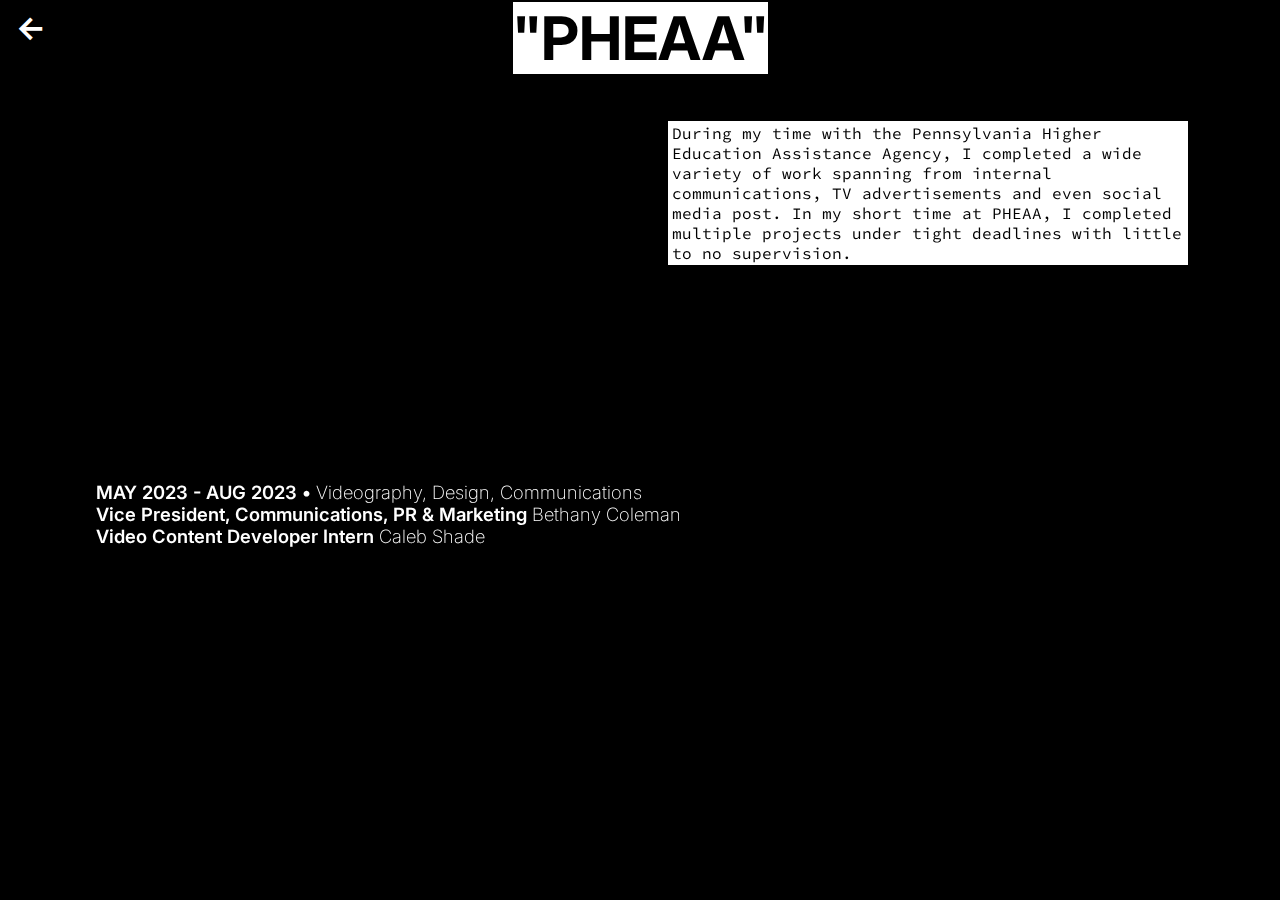
<file: pages/pheaa.html>
<!DOCTYPE html>
<html lang="en">
  <head>
    <meta charset="UTF-8" />
    <meta http-equiv="X-UA-Compatible" content="IE=edge" />
    <meta name="viewport" content="width=device-width, initial-scale=1.0" />
    <!--Imports the font for website-->
    <link rel="preconnect" href="https://fonts.googleapis.com" />
    <link rel="preconnect" href="https://fonts.gstatic.com" crossorigin />
    <link
      href="https://fonts.googleapis.com/css2?family=Inter:wght@200;300;500;600&family=Source+Code+Pro&display=swap"
      rel="stylesheet"
    />

    <link rel="stylesheet" href="../style.css" />

    <title>CS - PHEAA</title>
  </head>
  <body style="background-color: black">
    <div style="position: absolute" class="back">
      <h1 style="color: white; padding: 8px 16px">
        <a href="../index.html" style="color: white; text-decoration: none"
          >&larr;</a
        >
      </h1>
    </div>
    <div class="clientHeader">
      <h1 class="clientHeaderText">"PHEAA"</h1>
    </div>
    <div class="clientBodyContainer">
      <iframe
      class="mainVideo"
      src="https://www.youtube.com/embed/LXVYbApgzKg"
      title="PHEAA Showreel"
      frameborder="0"
      allow="accelerometer; autoplay; clipboard-write; encrypted-media; gyroscope; picture-in-picture; web-share"
      allowfullscreen
    ></iframe>
      <p class="clientBodyText bodyText">
        During my time with the Pennsylvania Higher Education Assistance Agency, I completed a wide variety of work spanning from internal communications, TV advertisements and even social media post. In my short time at PHEAA, I completed multiple projects under tight deadlines with little to no supervision.
      </p>
    </div>
    <div class="extraInfoContainer">
      <p class="descText" style="color: white; font-weight: 600">
        MAY 2023 - AUG 2023 &bull;
        <span style="font-weight: 200">Videography, Design, Communications</span
        ><br />
        Vice President, Communications, PR & Marketing
        <span class="linkedinLink" style="font-weight: 200"
          ><a
            href="https://www.linkedin.com/in/bethany-coleman-87653521/"
            target="_blank"
            style="color: white; text-decoration: none"
            >Bethany Coleman</a
          ></span
        ><br />
        Video Content Developer Intern
        <span class="linkedinLink" style="font-weight: 200"
          ><a
            href="https://www.linkedin.com/in/caleb-shade/"
            target="_blank"
            style="color: white; text-decoration: none"
            >Caleb Shade</a
          ></span
        >
      </p>
    </div>
    <div class="clientExamplesContainer">
    </div>
  </body>
</html>
</file>
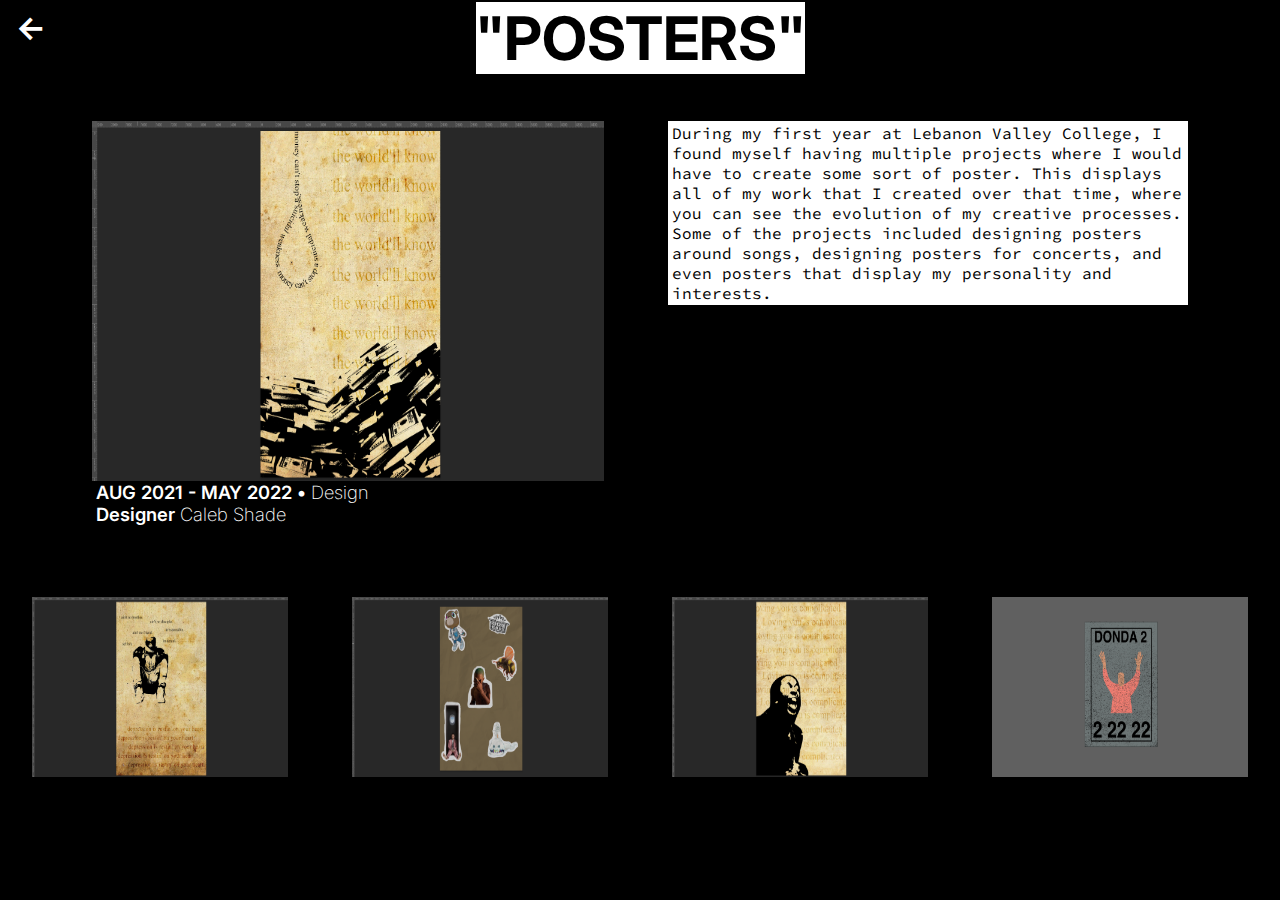
<file: pages/posters.html>
<!DOCTYPE html>
<html lang="en">
<head>
    <meta charset="UTF-8">
    <meta http-equiv="X-UA-Compatible" content="IE=edge">
    <meta name="viewport" content="width=device-width, initial-scale=1.0">
        <!--Imports the font for website-->
        <link rel="preconnect" href="https://fonts.googleapis.com" />
        <link rel="preconnect" href="https://fonts.gstatic.com" crossorigin />
        <link
          href="https://fonts.googleapis.com/css2?family=Inter:wght@200;300;500;600&family=Source+Code+Pro&display=swap"
          rel="stylesheet"
        />
    
        <link rel="stylesheet" href="../style.css" />
    
    <title>CS - Posters</title>
</head>
<body style="background-color: black;">
    <div style="position:absolute;" class="back">
        <h1 style="color:white;padding: 8px 16px;"><a href="../index.html" style="color:white;text-decoration: none;">&larr;</a></h1>
    </div>
    <div class="clientHeader">
        <h1 class="clientHeaderText">
        "POSTERS"
        </h1>
    </div>
    <div class="clientBodyContainer">
        <img class="mainVideo" src="../assets/p2.png" />
        <p class="clientBodyText bodyText">
            During my first year at Lebanon Valley College, I found myself having multiple projects where I would have to create some sort of poster. This displays all of my work that I created over that time, where you can see the evolution of my creative processes. Some of the projects included designing posters around songs, designing posters for concerts, and even posters that display my personality and interests.
        </p></div>
        <div class="extraInfoContainer">
            <p class="descText" style="color: white; font-weight: 600">
                AUG 2021 - MAY 2022 &bull;
                <span style="font-weight: 200">Design</span><br>
                Designer <span class="linkedinLink" style="font-weight: 200;"><a href="https://www.linkedin.com/in/caleb-shade/" target="_blank" style="color:white;text-decoration: none;">Caleb Shade</a></span>
                </p>
        </div>
    <div class="clientExamplesContainer">
        <img class="displayVideo" src="../assets/p3.png" />
        <img class="displayVideo" src="../assets/p4.png" />
        <img class="displayVideo" src="../assets/p5.png" />
        <img class="displayVideo" src="../assets/p1.png" />
    </div>
</body>
</html>
</file>
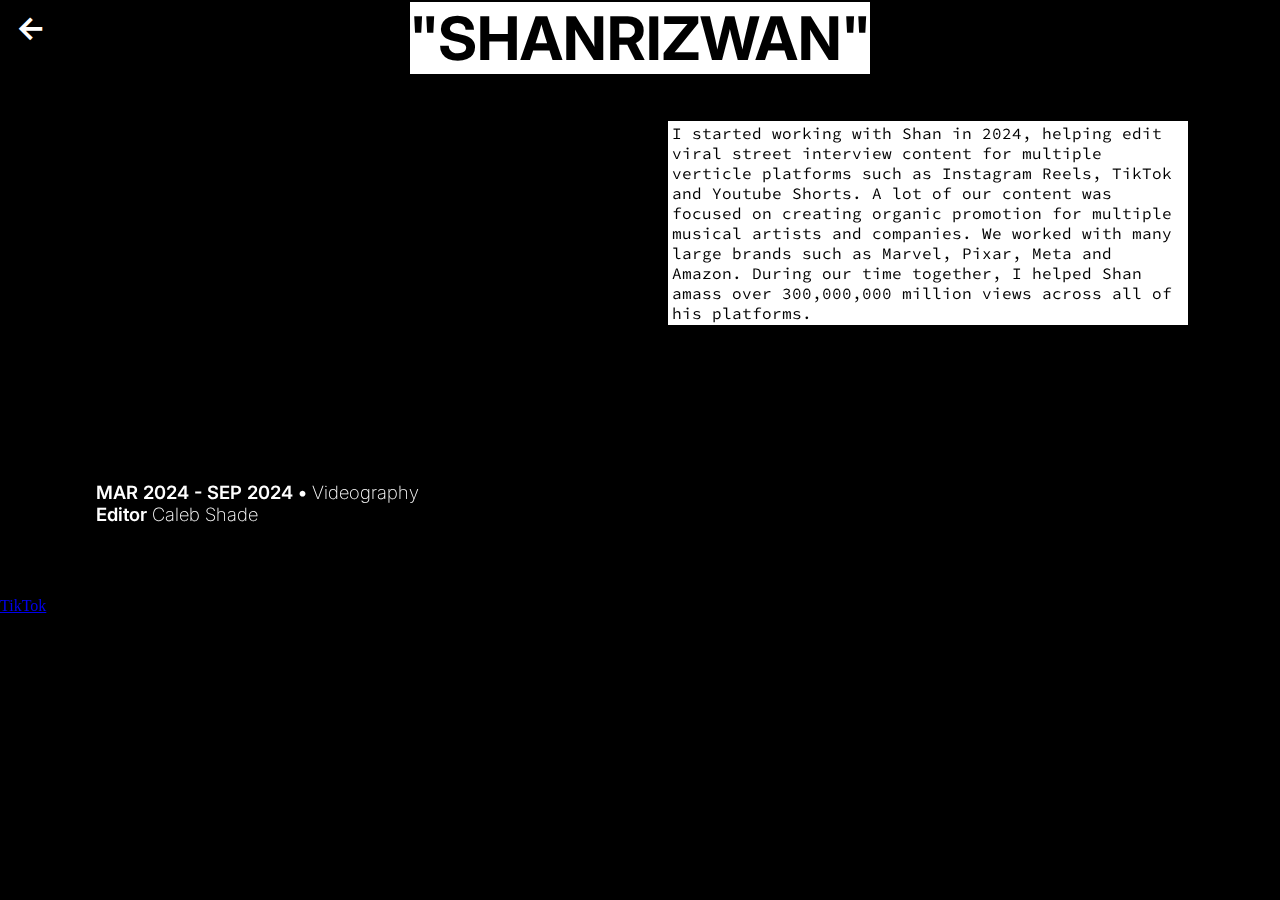
<file: pages/shanrizwan.html>
<!DOCTYPE html>
<html lang="en">
  <head>
    <meta charset="UTF-8" />
    <meta http-equiv="X-UA-Compatible" content="IE=edge" />
    <meta name="viewport" content="width=device-width, initial-scale=1.0" />
    <!--Imports the font for website-->
    <link rel="preconnect" href="https://fonts.googleapis.com" />
    <link rel="preconnect" href="https://fonts.gstatic.com" crossorigin />
    <link
      href="https://fonts.googleapis.com/css2?family=Inter:wght@200;300;500;600&family=Source+Code+Pro&display=swap"
      rel="stylesheet"
    />

    <link rel="stylesheet" href="../style.css" />

    <title>CS - ShanRizwan</title>
  </head>
  <body style="background-color: black">
    <div style="position: absolute" class="back">
      <h1 style="color: white; padding: 8px 16px">
        <a href="../index.html" style="color: white; text-decoration: none"
          >&larr;</a
        >
      </h1>
    </div>
    <div class="clientHeader">
      <h1 class="clientHeaderText">"SHANRIZWAN"</h1>
    </div>
    <div class="clientBodyContainer">
      <iframe
        class="mainVideo"
        src="https://www.youtube.com/embed/3A8yMAJjllw"
        title="How Well Do You Know Taylor Swift?"
        frameborder="0"
        allow="accelerometer; autoplay; clipboard-write; encrypted-media; gyroscope; picture-in-picture; web-share"
        allowfullscreen
      ></iframe>
      <p class="clientBodyText bodyText">
        I started working with Shan in 2024, helping edit viral street interview content for multiple verticle platforms such as Instagram Reels, TikTok and Youtube Shorts. A lot of our content was focused on creating organic promotion for multiple musical artists and companies. We worked with many large brands such as Marvel, Pixar, Meta and Amazon. During our time together, I helped Shan amass over 300,000,000 million views across all of his platforms. 
      </p>
    </div>
    <div class="extraInfoContainer">
      <p class="descText" style="color: white; font-weight: 600">
        MAR 2024 - SEP 2024 &bull;
        <span style="font-weight: 200">Videography</span
        ><br />
        Editor
        <span class="linkedinLink" style="font-weight: 200"
          ><a
            href="https://www.linkedin.com/in/caleb-shade/"
            target="_blank"
            style="color: white; text-decoration: none"
            >Caleb Shade</a
          ></span
        >
      </p>
    </div>
    <div class="clientExamplesContainer">
      <blockquote
        class="tiktok-embed"
        cite="https://www.tiktok.com"
        data-embed-type="curated"
        data-video-id-list="7367801021508242734,7394949074753015082,7402268150751907102,7397819939068972330, 7391977471823908139"
        data-embed-from="embed_page"
        style="max-width: 780px; min-width: 325px"
      >
        <section>
          <a target="_blank" href="https://www.tiktok.com?refer=embed_page"
            >TikTok</a
          >
        </section>
      </blockquote>
      <script async src="https://www.tiktok.com/embed.js"></script>
    </div>
  </body>
</html>
</file>
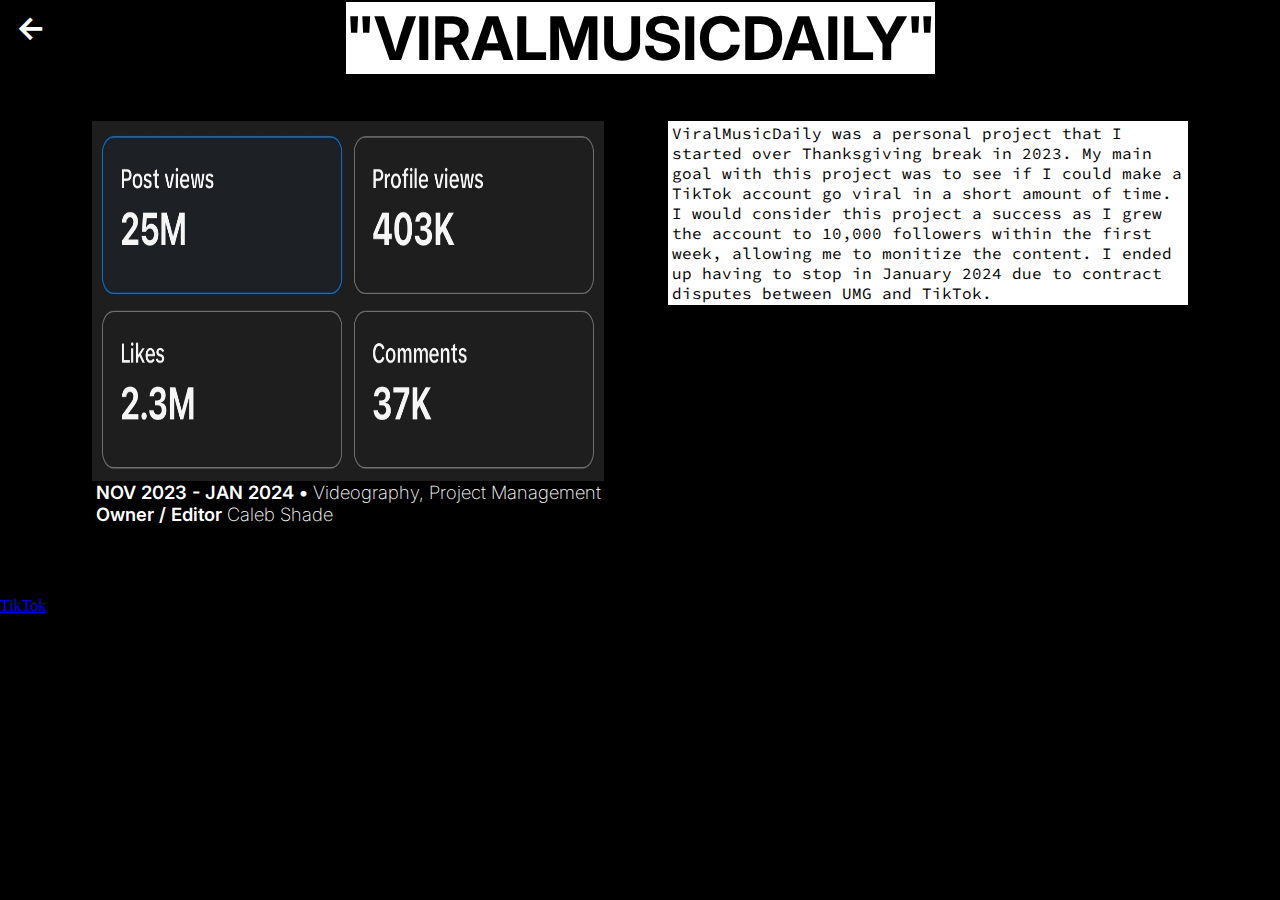
<file: pages/viralmusicdaily.html>
<!DOCTYPE html>
<html lang="en">
  <head>
    <meta charset="UTF-8" />
    <meta http-equiv="X-UA-Compatible" content="IE=edge" />
    <meta name="viewport" content="width=device-width, initial-scale=1.0" />
    <!--Imports the font for website-->
    <link rel="preconnect" href="https://fonts.googleapis.com" />
    <link rel="preconnect" href="https://fonts.gstatic.com" crossorigin />
    <link
      href="https://fonts.googleapis.com/css2?family=Inter:wght@200;300;500;600&family=Source+Code+Pro&display=swap"
      rel="stylesheet"
    />

    <link rel="stylesheet" href="../style.css" />

    <title>CS - ViralMusicDaily</title>
  </head>
  <body style="background-color: black">
    <div style="position: absolute" class="back">
      <h1 style="color: white; padding: 8px 16px">
        <a href="../index.html" style="color: white; text-decoration: none"
          >&larr;</a
        >
      </h1>
    </div>
    <div class="clientHeader">
      <h1 class="clientHeaderText">"VIRALMUSICDAILY"</h1>
    </div>
    <div class="clientBodyContainer">
      <img class="mainVideo" src="../assets/vmd.jpeg" />
      <p class="clientBodyText bodyText">
        ViralMusicDaily was a personal project that I started over Thanksgiving break in 2023. My main goal with this project was to see if I could make a TikTok account go viral in a short amount of time. I would consider this project a success as I grew the account to 10,000 followers within the first week, allowing me to monitize the content. I ended up having to stop in January 2024 due to contract disputes between UMG and TikTok.  
      </p>
    </div>
    <div class="extraInfoContainer">
      <p class="descText" style="color: white; font-weight: 600">
        NOV 2023 - JAN 2024 &bull;
        <span style="font-weight: 200">Videography, Project Management</span
        ><br />
        Owner / Editor
        <span class="linkedinLink" style="font-weight: 200"
          ><a
            href="https://www.linkedin.com/in/caleb-shade/"
            target="_blank"
            style="color: white; text-decoration: none"
            >Caleb Shade</a
          ></span
        >
      </p>
    </div>
    <div class="clientExamplesContainer">
      <blockquote
      class="tiktok-embed"
      cite="https://www.tiktok.com"
      data-embed-type="curated"
      data-video-id-list="7306735292579335454,7305039953589849375,7306297961519025438,7305116685894225183,7305538317599198495"
      data-embed-from="embed_page"
      style="max-width: 780px; min-width: 325px"
    >
      <section>
        <a target="_blank" href="https://www.tiktok.com?refer=embed_page"
          >TikTok</a
        >
      </section>
    </blockquote>
    <script async src="https://www.tiktok.com/embed.js"></script>  
    </div>
  </body>
</html>
</file>
<file: style.css>
* {
  margin: 0;
  padding: 0;
}

h1,
p,
span {
  font-family: "Inter", sans-serif;
}

body {
  display: block;
  overflow-x: hidden;
  -ms-overflow-style: none;
}

body::-webkit-scrollbar {
  display: none;
}

html {
  scrollbar-width: none;
  background-color: black;
}

.headerText {
  font-weight: 600;
}

.bodyText {
  font-family: "Source Code Pro", monospace;
}

.sectionLink:hover,
.logoLink:hover {
  color: gray;
}

#header {
  width: auto;
  height: 10vh;
  position: fixed;
  top: 0;
  z-index: 7;
  color: white;
  mix-blend-mode: difference;
}

.sectionLink {
  float: right;
  cursor: pointer;
}

.headerText {
  text-align: center;
  padding: 14px 16px;
  text-decoration: none;
  display: inline;
}

.logoLink {
  float: left;
  cursor: pointer;
}

#frontPage {
  width: 100vw;
  height: 100vh;
  display: block;
}

#centerFront {
  display: flex;
  justify-content: center;
  align-items: center;
  height: 100vh;
}

#centerFrontText {
  text-align: center;
  font-size: 3.25em;
}

#centerFrontSubtext {
  text-align: center;
  font-size: 1.25em;
}

#aboutSection {
  height: 100vh;
  width: 100vw;
}

.sectionBorder {
  height: 15vh;
  width: 100vw;
  background-color: black;
}

#statsHeader {
  display: inline-flex;
  border-top: 15vh;
  margin-left: auto;
  margin-right: auto;
  text-align: center;
  align-items: center;
  justify-content: center;
  font-size: 3.75em;
  background-color: white;
}

.top4thumbnail {
  max-width: 20vw;
  height: auto;
}

#navbar {
  display: flex;
  align-items: center;
  justify-content: center;
}

.top4title {
  text-decoration: none;
  font-weight: 500;
  color: black;
  font-size: 1.35vw;
  max-width: 20vw;
}

.top4views {
  text-decoration: none;
  font-weight: 300;
  color: black;
  font-size: 1.2vw;
  display: inline;
}

#top4 {
  display: flex;
}

#views {
  background-color: white;
  font-size: 3.5em;
}

#viewsCaption {
  background-color: white;
  display: block;
  text-align: right;
}

#aboutSectionHeader {
  display: flex;
  justify-content: center;
}

.viewsContainer {
  display: flex;
  margin-top: 10vh;
  flex-direction: column;
  align-items: right;
  margin-right: 5vw;
}

.viewsContainer * {
  text-align: right;
}

.viewsCounter {
  background-color: white;
  font-family: "Source Code Pro", monospace;
  display: inline;
  font-size: 1.25em;
}

.white,
.top4views {
  background: white;
}

.top5div {
  font-size: 0;
}

.statsAboutText {
  font-family: "Source Code Pro", monospace;
  background-color: white;
  display: inline;
  font-size: 1.25em;
}

#videoCount {
  font-family: "Source Code Pro", monospace;
}

.statsAboutContainer {
  margin-left: 5vw;
  margin-top: 7vh;
  margin-bottom: 10vh;
}

#top4v2,
#top4v3,
#top4v4 {
  margin-left: 9vw;
}

#top4v1 {
  margin-left: 11vw;
}

#statsBackground {
  position: absolute;
  width: 100vw;
  height: 100vh;
  z-index: -1;
  object-fit: cover;
  opacity: 40%;
  visibility: hidden;
}

.videoBackground {
  background-color: white;
  width: 100vw;
  height: 100vh;
  position: absolute;
  z-index: -2;
}

.projectsSection {
  width: 100vw;
  margin-top: 25vh;
  background-color: black;
  height: auto;
}

.project {
  width: 100vw;
  background-color: black;
  height: 25vh;
  border-top: 2px solid white;
  cursor: pointer;
}

.project:last-child {
  border-bottom: 2px solid white;
}

#projectsHeader {
  display: inline-flex;
  margin-bottom: 10vh;
  margin-left: auto;
  margin-right: auto;
  text-align: center;
  align-items: center;
  justify-content: center;
  font-size: 3.75em;
  background-color: white;
}

#projectsSectionHeader {
  display: flex;
  justify-content: center;
}

.projectText {
  font-size: 4.75em;
  color: white;
  white-space: nowrap;
  overflow-y: hidden;
  width: fit-content;
  height: 20vh;
}

.descText {
  font-size: 1.15em;
  margin-left: 1vw;
  color: white;
  text-decoration: none;
  width: fit-content;
  margin-right: 0;
}

.filters > div {
  background-color: white;
}

.filters {
  background-color: black;
  margin-top: 25vh;
  display: flex;
  margin-left: auto;
  margin-right: auto;
  width: 100vw;
  justify-content: center;
  align-items: center;
  margin-bottom: 10vh;
  height: 10vh;
}

.filtertoggle {
  display: inline-flex;
  margin: auto;
  cursor: pointer;
}

.filtertoggle:hover {
  color: gray;
}

.filterText {
  text-align: center;
  font-size: 1.5em;
}

#resumeHeader {
  display: inline-flex;
  margin-bottom: 10vh;
  margin-left: auto;
  margin-right: auto;
  text-align: center;
  align-items: center;
  justify-content: center;
  font-size: 3.75em;
  background-color: white;
}

.resumeSectionHeader {
  display: flex;
  justify-content: center;
}

.resumeSection {
  height: 100vh;
  width: 100vw;
  background-color: black;
}

.arrow {
  display: inline;
  float: right;
  font-size: 4.15em;
}

.clientHeaderText {
  font-size: 3.75em;
  color: black;
  white-space: nowrap;
  overflow-y: hidden;
  width: fit-content;
  background-color: white;
}

.clientHeader {
  display: flex;
  justify-content: center;
  margin-left: auto;
  margin-right: auto;
  padding: 2px 4px;
}

.clientBodyText {
  background-color: white;
  color: black;
  width: 40vw;
  height: fit-content;
  display: inline;
  margin-top: 5vh;
  margin-right: auto;
  padding: 2px 4px;
}

.mainVideo {
  width: 40vw;
  height: 40vh;
  margin-top: 5vh;
  margin-left: auto;
  margin-right: 5vw;
}

.clientBodyContainer {
  display: flex;
  flex-wrap: wrap;
  width: 100vw;
}

.clientExamplesContainer {
  display: flex;
  width: 100vw;
  margin-top: 8vh;
}

.displayVideo {
  width: 20vw;
  height: 20vh;
  margin-left: auto;
  margin-right: auto;
}

.extraInfoContainer {
  margin-left: 6.5vw;
}

.projectLinks {
  color: white;
  text-decoration: none;
}

.projectLinks:hover {
  color: black;
  transition: color 1s;
}

/* Default styles for h1.top4title */
h1.top4title {
  font-size: 1.2em;
}

.footer {
  width: 100vw;
  height: 20vh;
  background-color: black;
  display: flex;
  flex-wrap: wrap;
}

.social {
  margin-left: auto;
  margin-right: auto;
  text-align: center;
  align-items: center;
  text-decoration: none;
  height: fit-content;
  color: black;
  justify-content: center;
  font-size: 1.75em;
  background-color: white;
  padding: 2px 4px;
}

.social:hover {
  color: gray;
}

.linkedinLink:hover {
  color: gray;
}

@media screen and (max-width: 768px) {
  body {
    font-size: 0.75em;
  }

  .clientBodyText,
  .mainVideo {
    width: unset;
  }
}
</file>
